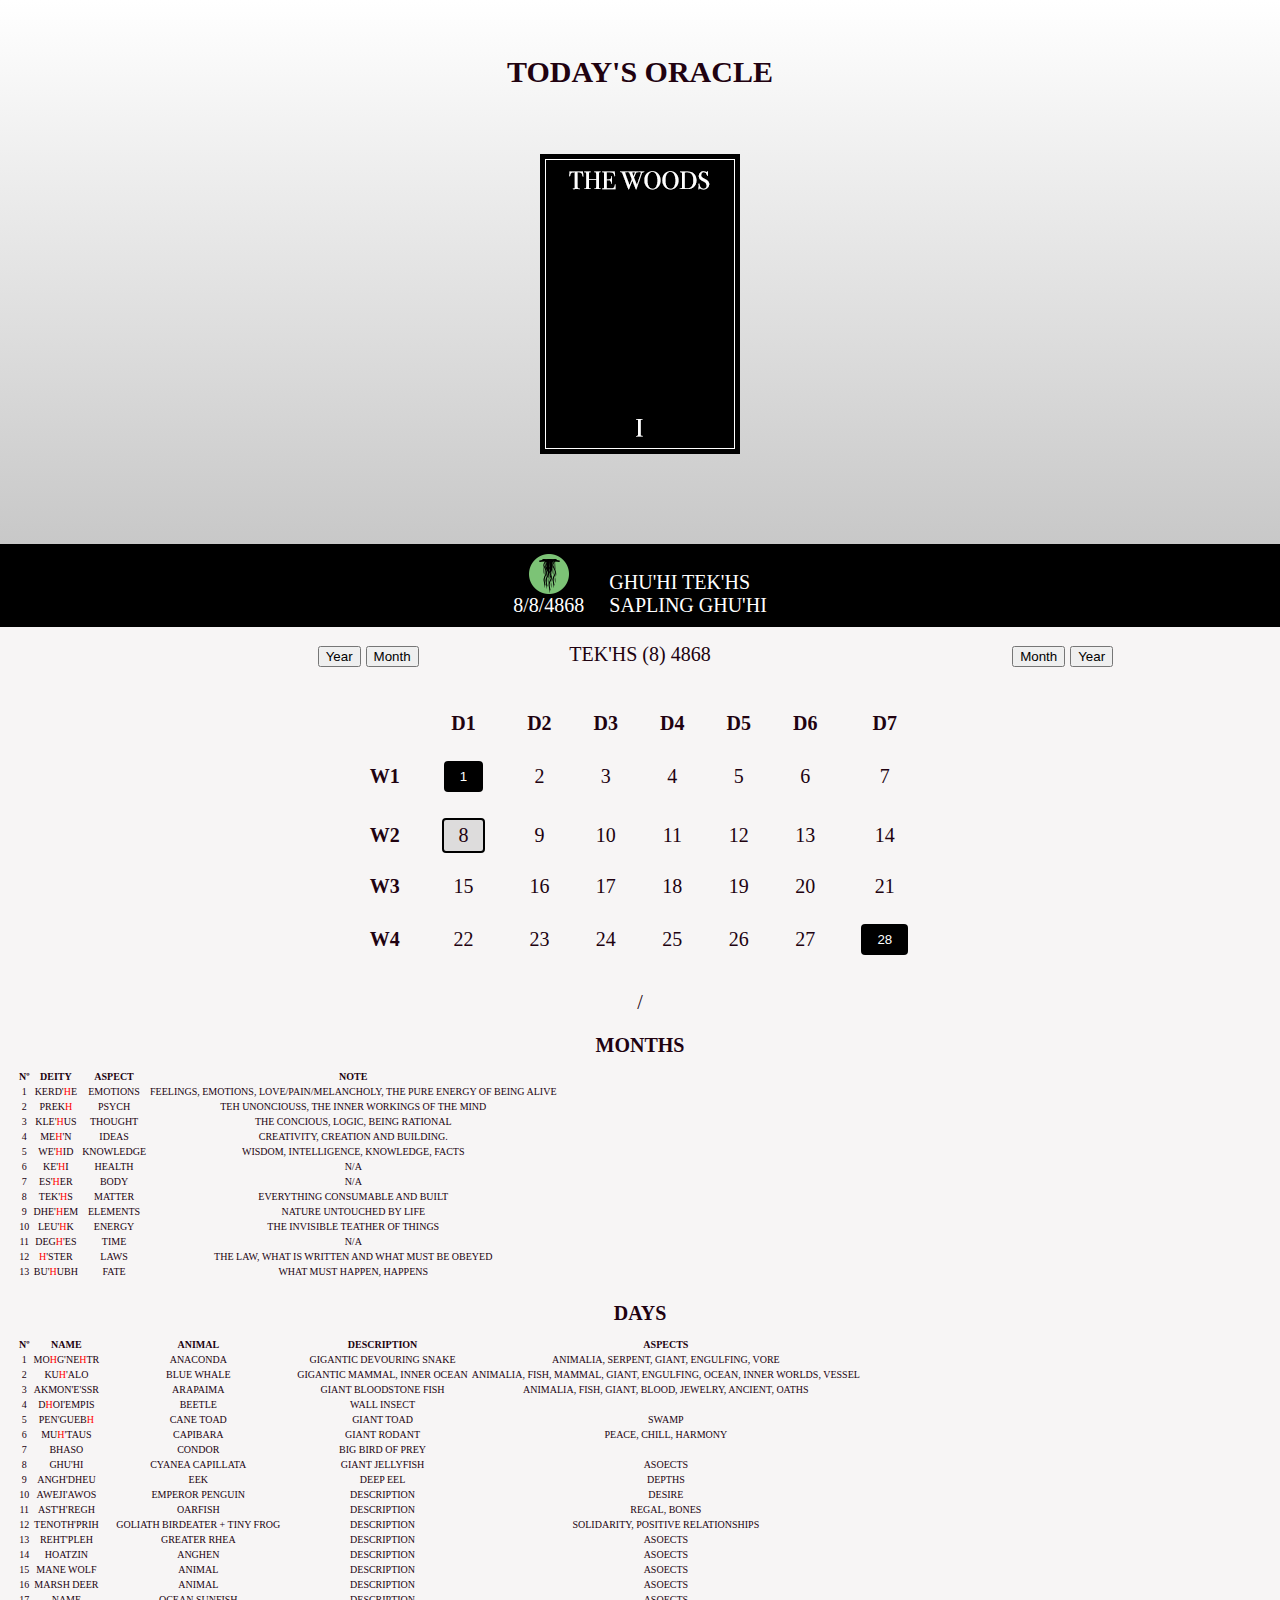
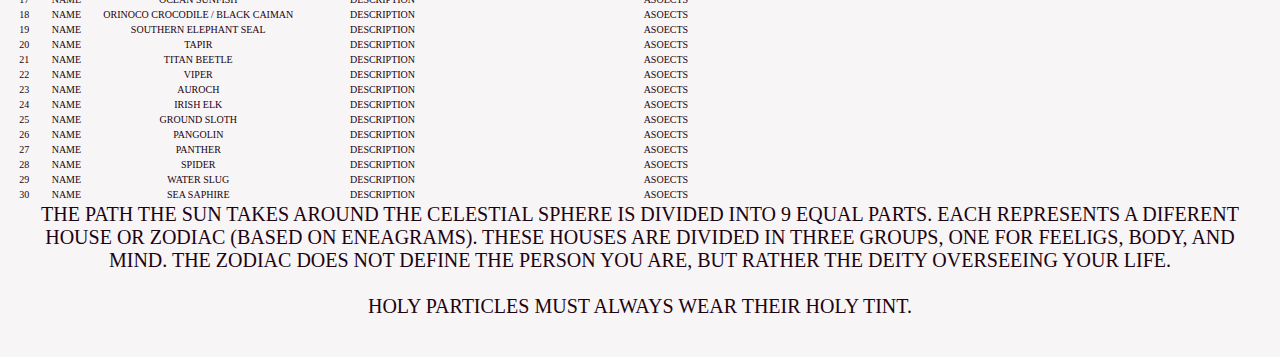
<file: calendar/index.html>
<!DOCTYPE html PUBLIC "-//W3C//DTD XHTML 1.0 Transitional//EN" "http://www.w3.org/TR/xhtml1/DTD/xhtml1-transitional.dtd">
<html xmlns="http://www.w3.org/1999/xhtml">
<head>
<meta http-equiv="Content-Type" content="text/html; charset=utf-8" />
<title>Vah'ian Calendar</title>
<link href="calendar.css" rel="stylesheet" type="text/css" />
<script type="text/javascript" src="seedrandom.min.js"></script>
<script type="text/javascript" src="calendar.js"></script>


</head>

<body>

<div id="datediv">
 
</div>


<div class="header">

  <h2>Today's Oracle</h2>

  <div class="flip-container" ontouchstart="this.classList.toggle("hover");">
    <div class="flipper">
      <div class="front" id="front">
      </div><script>document.getElementById("front").innerHTML = "<img src='img/o"+oraclecard+"f.png' style='width:100%'/>"</script>
      <div class="back" id="back">
      </div><script>document.getElementById("back").innerHTML = "<img src='img/o"+oraclecard+"b.png' style='width:100%'/>"</script>
    </div>
  </div>

</div>

<div id="navbar">
   <div class="datecolumn" style="text-align: center;">
    <div id="date-image"></div>
      
    <div id="date-display"></div>
      
  </div>
  <div class="datecolumn" style="text-align: left">
    <div id="day-display"></div>
      
    <div id="dayname-display"></div>
  </div>
</div>

<script>
  document.getElementById("date-image").innerHTML = "<img src='img/"+days+".png' class='"+dayc+"'>"
  document.getElementById("date-display").innerHTML = days+"/"+month_n+"/"+year
  document.getElementById("day-display").innerHTML = day+" "+month
  document.getElementById("dayname-display").innerHTML = monthcolor+" "+daymeaning
</script>

<div class="content">

    <div style="column-count: 3">
      <div style="text-align: right">
        <button class="textbutton" onclick="
            year -= 1;
            refresh()
          ">Year <i class="fa fa-angle-double-left"></i></button>
        <button class="textbutton" onclick="
            month_number -= 1;
            if(month_number==7){
              if((year % 4 == 0 && year % 100 != 0) || year % 400 == 0){}else{month_number -= 1;}
            }
            if (month_number < 0) {
              year -= 1; month_number = 14
            };
            refresh()
          ">Month <i class="fa fa-angle-left"></i></button>
      </div>
      <p id="year-display" class="leadup"></p>
      <button class="textbutton" onclick="
            month_number += 1;
            if(month_number==7){
              if((year % 4 == 0 && year % 100 != 0) || year % 400 == 0){}else{month_number += 1;}
            }
            if (month_number > 14) {
              year += 1; month_number = 0
            }; 
            refresh()
          ">Month <i class="fa fa-angle-right"></i></button>
          <button class="textbutton" onclick="
            year += 1;
            refresh()
          ">Year <i class="fa fa-angle-double-right"></i></button>
    </div>


    <p id="date-display"></p>
    <div id="calendar-display"></div>
    <p id="display-info"></p>


<script>
      refresh()
</script>



















<div style=" font-family:Open Sans; font-size:10px">

<span style="font-size:20px; font-weight:bold">MONTHS</span><br /><br />
 
<table>
  <tr style="font-weight:bold;">
    <td>Nº</td>
    <td>Deity</td>
    <td>Aspect</td>
    <td>Note</td>
  </tr>
  <tr>
    <td>1</td><td>Kerd'<span class="red">H</span>e</td>
    <td>emotions</td><td>Feelings, emotions, love/pain/melancholy, the pure energy of being alive</td>
  </tr>
  <tr>
    <td>2</td><td>Prek<span class="red">H</span></td><td>psych</td><td>Teh unonciouss, the inner workings of the mind</td>
  </tr>
  <tr>
    <td>3</td><td>Kle'<span class="red">H</span>us</td><td>thought</td><td>The concious, logic, being rational</td>
  </tr>
  <tr>
    <td>4</td><td>Me<span class="red">H</span>'n</td><td>ideas</td><td>Creativity, creation and building.</td>
  </tr>
  <tr>
    <td>5</td><td>We'<span class="red">H</span>id</td><td>knowledge</td><td>wisdom, intelligence, knowledge, facts</td>
  </tr>
  <tr>
    <td>6</td><td>Ke'<span class="red">H</span>i</td><td>health</td><td>N/A</td>
  </tr>
  <tr>
    <td>7</td><td>Es'<span class="red">H</span>er</td><td>body</td><td>N/A</td>
  </tr>
  <tr>
    <td>8</td><td>Tek'<span class="red">H</span>s</td><td>matter</td><td>everything consumable and built</td>
  </tr>
  <tr>
    <td>9</td><td>Dhe'<span class="red">H</span>em</td><td>Elements</td><td>nature untouched by life</td>
  </tr>
    <td>10</td><td>Leu'<span class="red">H</span>k</td><td>Energy</td><td>the invisible teather of things</td>
  </tr>
    <td>11</td><td>Deg<span class="red">H</span>'es</td><td>Time</td><td>N/A</td>
  </tr>
    <td>12</td><td><span class="red">H</span>'ster</td><td>Laws</td><td>The law, what is written and what must be obeyed</td>
  </tr>
  <tr>
    <td>13</td><td>Bu'<span class="red">H</span>ubh</td><td>Fate</td><td>what must happen, happens</td>
  </tr>

</table>


<br /><br /><span style="font-size:20px; font-weight:bold">DAYS</span><br /><br />
<table>
  <tr style="font-weight:bold;">
    <td>Nº</td>
    <td>Name</td>
    <td>Animal</td>
    <td>Description</td>
    <td>Aspects</td>
  </tr>
  <tr>
    <td>1</td>
    <td>Mo<span class="red">H</span>g'Ne<span class="red">H</span>tr</td>
    <td>Anaconda</td>
    <td>Gigantic Devouring Snake</td>
    <td>Animalia, Serpent, Giant, Engulfing, Vore</td>
  </tr>
  <tr>
    <td>2</td>
    <td>Ku<span class="red">H</span>'alo</td>
    <td>Blue Whale</td>
    <td>Gigantic Mammal, Inner Ocean</td>
    <td>Animalia, Fish, Mammal, Giant, Engulfing, Ocean, Inner Worlds, Vessel</td>
  </tr>
  <tr>
    <td>3</td>
    <td>Akmon'E'Ssr</td>
    <td>Arapaima</td>
    <td>Giant BloodStone Fish</td>
    <td>Animalia, Fish, Giant, Blood, Jewelry, Ancient, Oaths</td>
  </tr>
  <tr>
    <td>4</td>
    <td>D<span class="red">H</span>oi'Empis</td>
    <td>Beetle</td>
    <td>Wall Insect</td>
    <td> </td>
  </tr>
  <tr>
    <td>5</td>
    <td>Pen'Gueb<span class="red">H</span></td>
    <td>Cane Toad</td>
    <td>Giant Toad</td>
    <td>Swamp</td>
  </tr>
  <tr>
    <td>6</td>
    <td>Mu<span class="red">H</span>'Taus</td>
    <td>Capibara</td>
    <td>Giant Rodant</td>
    <td>peace, chill, harmony</td>
  </tr>
  <tr>
    <td>7</td>
    <td>Bhaso</td>
    <td>Condor</td>
    <td>Big bird of prey</td>
    <td></td>
  </tr>
  <tr>
    <td>8</td>
    <td>Ghu'Hi</td>
    <td>Cyanea capillata</td>
    <td>giant Jellyfish</td>
    <td>asoects</td>
  </tr>
  <tr>
    <td>9</td>
    <td>Angh'Dheu</td>
    <td>eek</td>
    <td>Deep eel</td>
    <td>Depths</td>
  </tr>
  <tr>
    <td>10</td>
    <td>Aweji'Awos</td>
    <td>Emperor Penguin</td>
    <td>description</td>
    <td>Desire</td>
  </tr>
  <tr>
    <td>11</td>
    <td>Ast'h'Regh</td>
    <td>Oarfish</td>
    <td>description</td>
    <td>Regal, Bones</td>
  </tr>
  <tr>
    <td>12</td>
    <td>Tenoth'Prih</td>
    <td>Goliath Birdeater + tiny frog</td>
    <td>description</td>
    <td>Solidarity, Positive Relationships</td>
  </tr>
  <tr>
    <td>13</td>
    <td>Reht'Pleh</td>
    <td>Greater rhea</td>
    <td>description</td>
    <td>asoects</td>
  </tr>
  <tr>
    <td>14</td>
    <td>Hoatzin</td>
    <td>Anghen</td>
    <td>description</td>
    <td>asoects</td>
  </tr>
  <tr>
    <td>15</td>
    <td>Mane Wolf</td>
    <td>animal</td>
    <td>description</td>
    <td>asoects</td>
  </tr>
  <tr>
    <td>16</td>
    <td>Marsh Deer</td>
    <td>animal</td>
    <td>description</td>
    <td>asoects</td>
  </tr>
  <tr>
    <td>17</td>
    <td>name</td>
    <td>Ocean Sunfish</td>
    <td>description</td>
    <td>asoects</td>
  </tr>
  <tr>
    <td>18</td>
    <td>name</td>
    <td>Orinoco crocodile / Black Caiman</td>
    <td>description</td>
    <td>asoects</td>
  </tr>
  <tr>
    <td>19</td>
    <td>name</td>
    <td>Southern Elephant Seal</td>
    <td>description</td>
    <td>asoects</td>
  </tr>
  <tr>
    <td>20</td>
    <td>name</td>
    <td>Tapir</td>
    <td>description</td>
    <td>asoects</td>
  </tr>
  <tr>
    <td>21</td>
    <td>name</td>
    <td>Titan Beetle</td>
    <td>description</td>
    <td>asoects</td>
  </tr>
  <tr>
    <td>22</td>
    <td>name</td>
    <td>Viper</td>
    <td>description</td>
    <td>asoects</td>
  </tr>
  <tr>
    <td>23</td>
    <td>name</td>
    <td>auroch</td>
    <td>description</td>
    <td>asoects</td>
  </tr>
  <tr>
    <td>24</td>
    <td>name</td>
    <td>irish elk</td>
    <td>description</td>
    <td>asoects</td>
  </tr>
  <tr>
    <td>25</td>
    <td>name</td>
    <td>ground sloth</td>
    <td>description</td>
    <td>asoects</td>
  </tr>
  <tr>
    <td>26</td>
    <td>name</td>
    <td>pangolin</td>
    <td>description</td>
    <td>asoects</td>
  </tr>
  <tr>
    <td>27</td>
    <td>name</td>
    <td>panther</td>
    <td>description</td>
    <td>asoects</td>
  </tr>
  <tr>
    <td>28</td>
    <td>name</td>
    <td>spider</td>
    <td>description</td>
    <td>asoects</td>
  </tr>
  <tr>
    <td>29</td>
    <td>name</td>
    <td>Water Slug</td>
    <td>description</td>
    <td>asoects</td>
  </tr>
  <tr>
    <td>30</td>
    <td>name</td>
    <td>Sea Saphire</td>
    <td>description</td>
    <td>asoects</td>
  </tr>


</table>
</div>
The path the sun takes around the celestial sphere is divided into 9 equal parts. Each represents a diferent house or zodiac (based on eneagrams). These houses are divided in three groups, one for feeligs, body, and mind. The zodiac does not define the person you are, but rather the deity overseeing your life.
<br /><br />Holy particles must always wear their holy tint.<br /><br />
</div>



</div>


<script>
window.onscroll = function() {myFunction()};

var navbar = document.getElementById("navbar");
var sticky = navbar.offsetTop;

function myFunction() {
  if (window.pageYOffset >= sticky) {
    navbar.classList.add("sticky")
  } else {
    navbar.classList.remove("sticky");
  }
}
</script>

</body>
</html>
</file>
<file: calendar/calendar.css>
@charset "utf-8";



/*GENERAL CSS*/
body{
  margin: 0;
  padding: 0;
  background: #f7f5f5;
  color: #210210 ;
  font-family: 'Trajan Pro 3';
  font-size: 20px;
  text-transform: uppercase;
  text-align: center; 
}

.red{
  color:#F00;
}

#calendar-display{
  width: 90%;
  margin: auto;
  text-align: center;
}

#calendar-display table{
  margin: auto;
}

#calendar-display td, #calendar-display th{
  padding: 10px 20px;
}


/*MONTH COLOURS*/

.a1 {
	/*background-color:#ed1c24;*/
  filter: invert(25%) sepia(90%) saturate(5715%) hue-rotate(348deg) brightness(93%) contrast(99%);
}
.a2 {
	/*background-color:#9e0b0f;*/
  filter: invert(15%) sepia(44%) saturate(7338%) hue-rotate(349deg) brightness(72%) contrast(104%);
}
.a3 {
	/*background-color:#ec0a74;*/
  filter: invert(22%) sepia(94%) saturate(6146%) hue-rotate(322deg) brightness(92%) contrast(101%);
}
.a4 {
	/*background-color:#92278f;*/
  filter: invert(16%) sepia(69%) saturate(3543%) hue-rotate(288deg) brightness(93%) contrast(85%);
}
.a5 {
	/*background-color:#2e3192;*/
  filter: invert(10%) sepia(88%) saturate(4207%) hue-rotate(241deg) brightness(88%) contrast(84%);
}
.a6 {
	/*background-color:#6dcff6;*/
  filter: invert(69%) sepia(32%) saturate(673%) hue-rotate(160deg) brightness(104%) contrast(93%);
}
.a7 {
	/*background-color:#007236;*/
  filter: invert(27%) sepia(87%) saturate(933%) hue-rotate(115deg) brightness(93%) contrast(101%);
}
.a8 {
	/*background-color:#7cc576;*/
  filter: invert(84%) sepia(10%) saturate(1703%) hue-rotate(63deg) brightness(85%) contrast(84%);
}
.a9 {
	/*background-color:#bde23c;*/
  filter: invert(92%) sepia(77%) saturate(691%) hue-rotate(14deg) brightness(93%) contrast(91%);
}
.a10 {
	/*background-color:#ffff02;*/
  filter: invert(94%) sepia(90%) saturate(1973%) hue-rotate(353deg) brightness(105%) contrast(103%);
}
.a11 {
	/*background-color:#f6a900;*/
  filter: invert(74%) sepia(71%) saturate(2232%) hue-rotate(357deg) brightness(95%) contrast(103%);
}
.a12 {
	/*background-color:#c69c6d;*/
  filter: invert(70%) sepia(16%) saturate(858%) hue-rotate(351deg) brightness(89%) contrast(93%);
}
.a13 {
	/*background-color:#FFF;*/
  filter: invert(100%);

}





input[type=button], input[type=submit], input[type=reset], button {

}







/* CARD FLIP */

/* entire container, keeps perspective */
.flip-container {
	perspective: 1000px;
  margin: auto;
  padding: 40px 0px 60px 0px;
}
	/* flip the pane when hovered */
	.flip-container:hover .flipper, .flip-container.hover .flipper {
		transform: rotateY(180deg);
	}

.flip-container, .front, .back {
	width: 200px;
	height: 300px;
}

/* flip speed goes here */
.flipper {
	transition: 0.6s;
	transform-style: preserve-3d;

	position: relative;
}

/* hide back of pane during swap */
.front, .back {
	backface-visibility: hidden;

	position: absolute;
	top: 0;
	left: 0;
}

/* front pane, placed above back */
.front {
	z-index: 2;
	/* for firefox 31 */
	transform: rotateY(0deg);
}

/* back, initially hidden pane */
.back {
	transform: rotateY(180deg);
}


/* CLOCK */

.clock {
  margin:30px 0px;
  border-radius: 50%;
  background: #fff url(clock.png) no-repeat center;
  background-size: 88%;
  height: 100px;
  padding-top: 0px;
  position: relative;
  width: 100px;
}

.clock.simple:after {
  background: #000;
  border-radius: 50%;
  content: "";
  position: absolute;
  left: 50%;
  top: 50%;
  transform: translate(-50%, -50%);
  width: 5%;
  height: 5%;
  z-index: 10;
}

.minutes-container, .hours-container, .seconds-container {
  position: absolute;
  top: 0;
  right: 0;
  bottom: 0;
  left: 0;
}
.hours {
  background: #000;
  height: 20%;
  left: 48.75%;
  position: absolute;
  top: 30%;
  transform-origin: 50% 100%;
  width: 2.5%;
}
.minutes {
  background: #000;
  height: 40%;
  left: 49%;
  position: absolute;
  top: 10%;
  transform-origin: 50% 100%;
  width: 2%;
}
.seconds {
  background:#F00;
  height: 50%;
  left: 49.5%;
  position: absolute;
  top: 0%;
  transform-origin: 50% 100%;
  width: 1%;
  z-index: 8;
}
@keyframes rotate {
  100% {
    transform: rotateZ(360deg);
  }
}
.hours-container {
  animation: rotate 43200s infinite linear;
}

.minutes-container {
  animation: rotate 3600s infinite steps(100);
}
.seconds-container {
  animation: rotate 60s infinite steps(100);
}





/* Holiday btn & Current day*/

.numberbutton{
 background-color: #000;
 border: none;
 border-radius: 4px;
 color: white;
 padding: 8px 16px;
 text-decoration: none;
 margin: 4px 2px;
 cursor: pointer;
}

.currentday{
 background-color: rgba(0,0,0,0.1);
 border: solid 2px #000;
 border-radius: 4px;
 padding: 4px 12px;
}




/* Top text display */

#datediv {

 
}

.datecolumn {
  margin: 0px;
  display: inline-block;
  padding: 10px;
}

.datecolumn img{
  margin: 0px;
  padding: 0px;
}

/*Sticky Navbar*/

.header {
  background-color: #f1f1f1;
  padding: 30px;
  text-align: center;
  height: 100%;
  background: rgb(255,255,255);
  background: linear-gradient(180deg, rgba(255,255,255,1) 0%, rgba(200,200,200,1) 100%);
}

#navbar {
  background-color: black;
  color: white;
  width: 100%;

}

.content {
  padding: 16px;
}

.sticky {
  position: fixed;
  top: 0;
  width: 100%;
}

.sticky + .content {
  padding-top: 60px;
}
</file>
